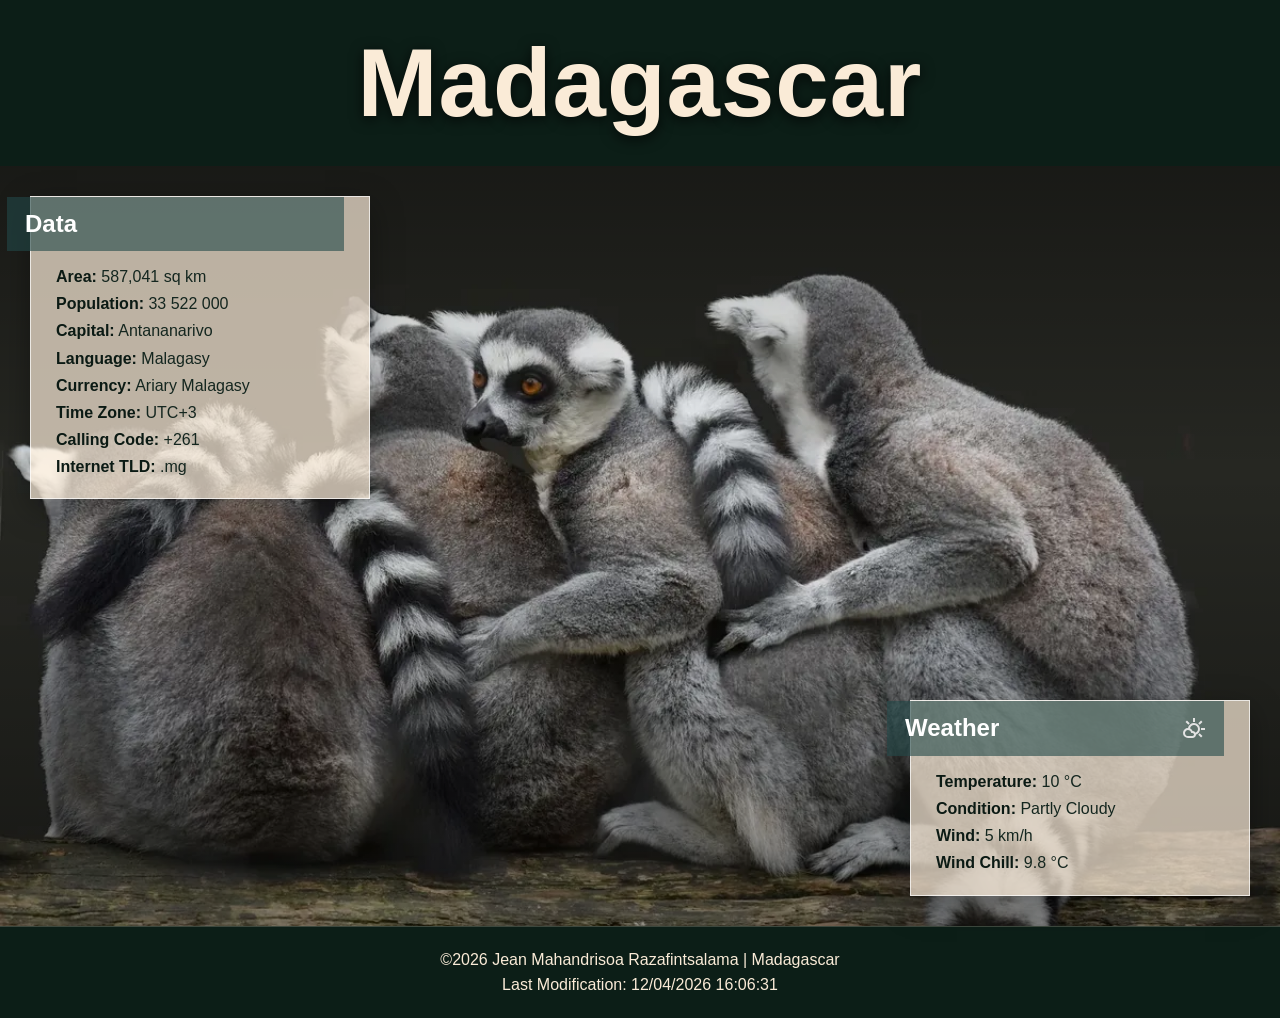
<file: place.html>
<!doctype html>
<html lang="en">
    <head>
        <meta charset="UTF-8" />
        <meta name="viewport" content="width=device-width, initial-scale=1.0" />
        <meta
            name="description"
            content="Explore Madagascar, including its geography, climate, weather conditions, population, and interesting facts about the island."
        />
        <meta name="author" content="Jean Mahandrisoa Razafintsalama" />
        <title>Madagascar</title>
        <link rel="stylesheet" href="styles/place.css" />
        <script src="scripts/place.js" defer></script>
    </head>

    <body>
        <header>
            <h1>Madagascar</h1>
        </header>

        <main>
            <div class="main-content">
                <picture class="hero-image">
                    <img
                        src="images/maki-use.webp"
                        srcset="
                            images/maki-400.webp 400w,
                            images/maki-800.webp 800w,
                            images/maki-1200.webp 1200w
                        "
                        sizes="100vw"
                        alt="Ring-tailed lemurs huddled together in Madagascar"
                        width="1920"
                        height="1232"
                    />
                </picture>

                <section>
                    <div class="data">
                        <div class="data-title">
                            <div>
                                <h2 class="datat">Data</h2>
                            </div>

                            <div class="data-contain">
                                <p><b>Area:</b> 587,041 sq km</p>
                                <p><b>Population:</b> 33 522 000</p>
                                <p><b>Capital:</b> Antananarivo</p>
                                <p><b>Language:</b> Malagasy</p>
                                <p><b>Currency:</b> Ariary Malagasy</p>
                                <p><b>Time Zone:</b> UTC+3</p>
                                <p><b>Calling Code:</b> +261</p>
                                <p><b>Internet TLD:</b> .mg</p>
                            </div>
                        </div>
                    </div>

                    <div class="weather">
                        <div class="weather-title">
                            <div>
                                <h2 class="weather-t">Weather</h2>
                            <svg xmlns="http://www.w3.org/2000/svg" viewBox="0 0 24 24" height="24px" width="24px" fill="#e3e3e3">
                                <path
                                    d="M11,5V1h2V5H11Zm6.65,2.75l-1.4-1.4L19.08,3.5l1.4,1.43L17.65,7.75ZM19,13V11h4v2H19Zm0.07,7.48l-2.82-2.83l1.4-1.4l2.85,2.8l-1.43,1.43ZM6.35,7.75L3.53,4.93L4.95,3.5l2.8,2.85l-1.4,1.4ZM6,19h4.5q0.63,0 1.06-0.44T12,17.5t-0.42-1.06T10.53,16H9.25l-0.5-1.2q-0.35-0.82-1.1-1.31T6,13q-1.25,0-2.13,0.88T3,16t0.88,2.13T6,19Zm0,2q-2.07,0-3.54-1.46T1,16t1.46-3.54T6,11q1.5,0 2.74,0.81T10.58,14q1.45,0 2.44,1.07T14,17.65q-0.05,1.43-1.06,2.39T10.5,21H6Zm8-3.35q-0.13-0.5-0.25-0.97T13.5,15.7q1.13-0.47 1.81-1.47T16,12q0-1.65-1.17-2.83T12,8Q10.5,8 9.38,8.98T8.05,11.45q-0.5-0.13-1.03-0.22T6,11Q6.35,8.8 8.06,7.4Q9.78,6 12,6q2.5,0 4.25,1.75T18,12q0,1.92-1.1,3.46T14,17.65ZM12.03,12Z" />
                            </svg>
                            </div>
                            <div>
                                <p><b>Temperature:</b> 10 °C</p>
                                <p><b>Condition:</b> Partly Cloudy</p>
                                <p><b>Wind:</b> 5 km/h</p>
                                <p><b>Wind Chill:</b> <span id="windchill">9.8 °C</span></p>
                            </div>
                        </div>
                    </div>
                </section>
            </div>
        </main>
        <footer>
            <p>
                &copy;<span id="currentyear"></span>
                Jean Mahandrisoa Razafintsalama | Madagascar
            </p>

            <p id="lastModified"></p>
        </footer>
    </body>
</html>
</file>
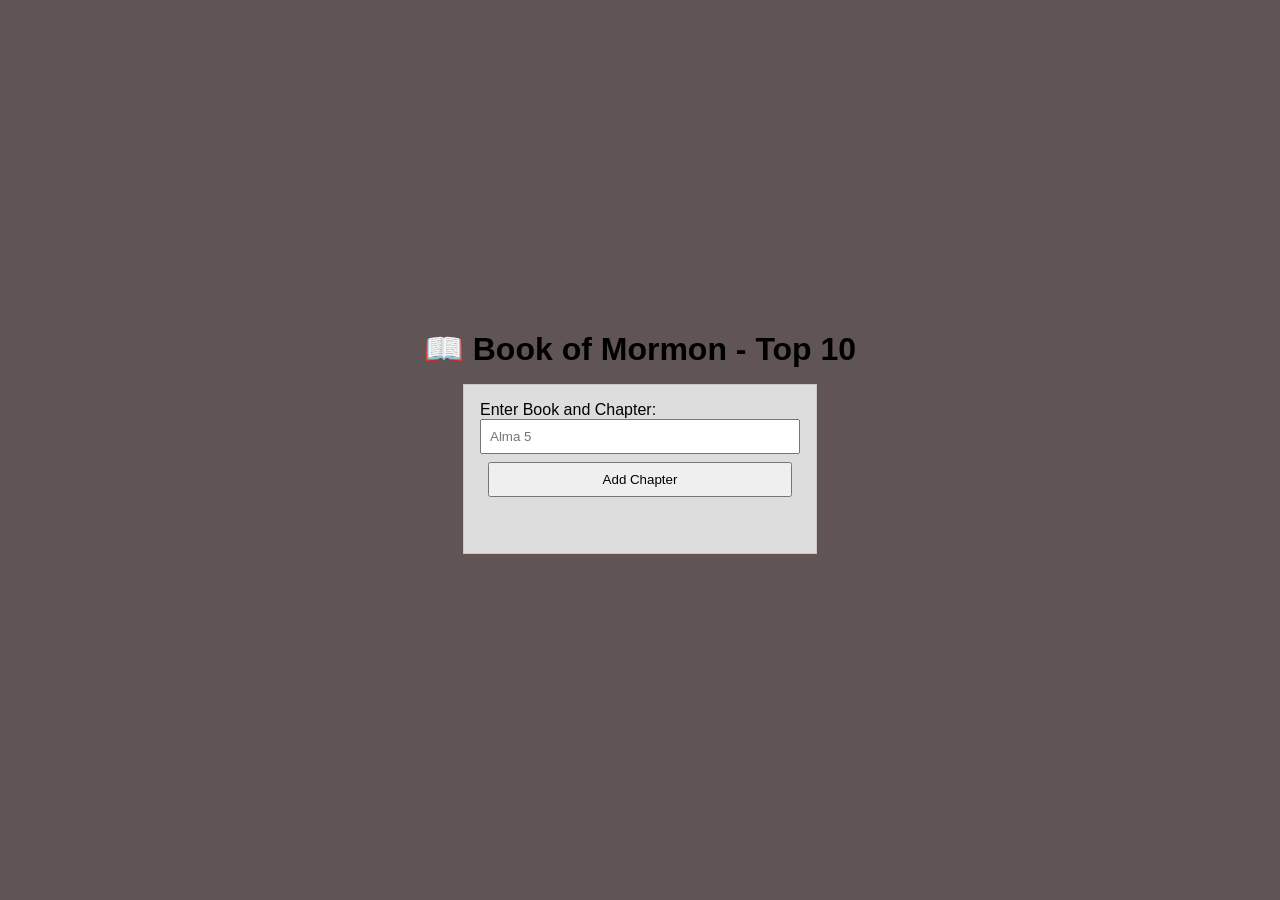
<file: week02/bom.html>
<!DOCTYPE html>
<html lang="en">
<head>
    <meta charset="UTF-8">
    <meta name="viewport" content="width=device-width, initial-scale=1.0">
    <title>BoM top 10</title>
    <link rel="stylesheet" href="styles/bom.css">
    <script src="scripts/bom.js" defer></script>
</head>
<body>
    
</body>
</html>


<h1>📖 Book of Mormon - Top 10</h1>
<main>
    <label for="favchap">Enter Book and Chapter: </label>
    <input type="text" id="favchap" placeholder="Alma 5">
    <button type="submit">Add Chapter</button>
    <ul id="list"></ul>
</main>
</file>
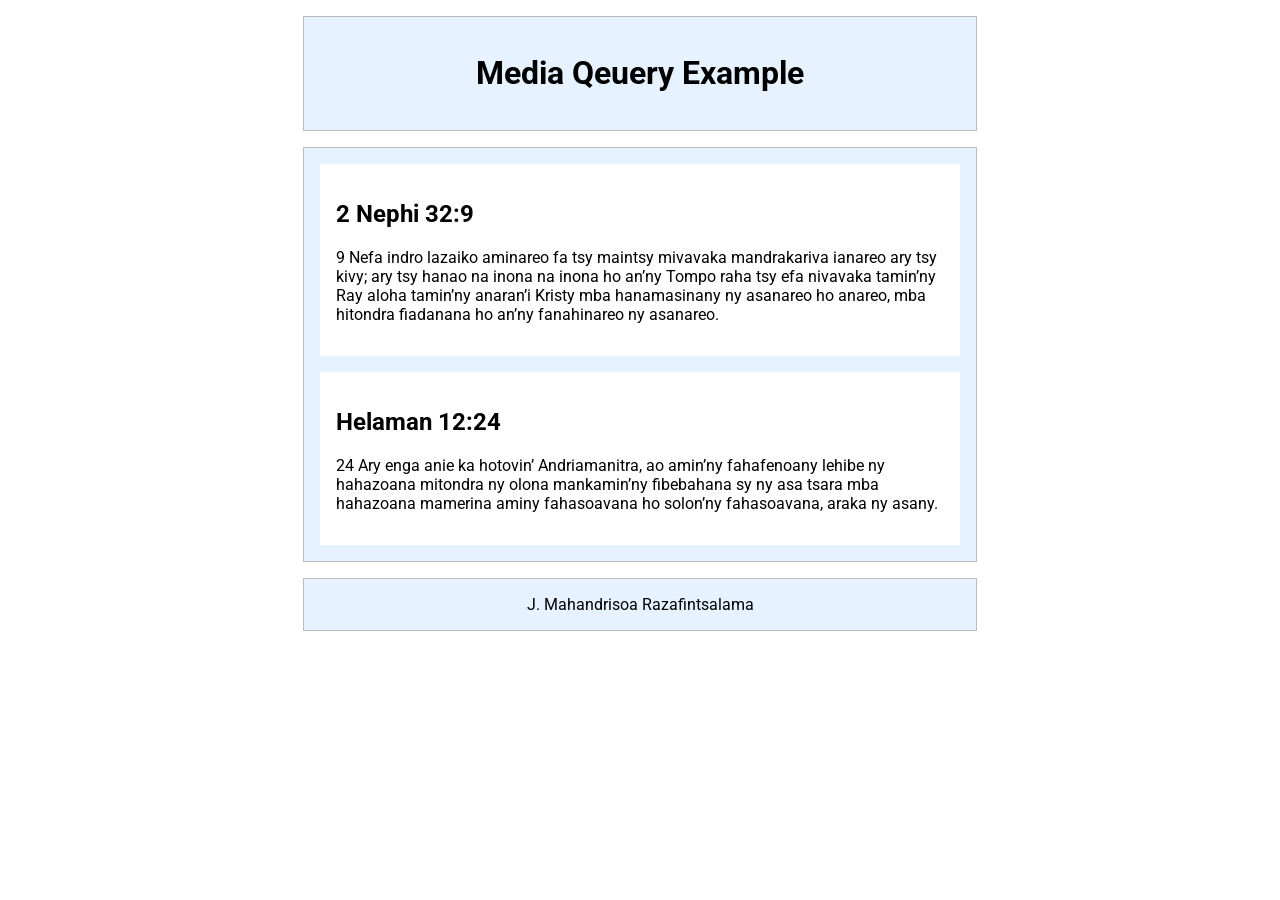
<file: week02/media-query.html>
<!DOCTYPE html>
<html lang="en">
<head>
    <meta charset="UTF-8">
    <meta name="viewport" content="width=device-width, initial-scale=1.0">
    <title>WDD 131 - Media Query Example</title>
    <meta name="description" content="Media query learning activity example page">
    <meta name="author" content="J. Mahandrisoa Razafintsalama">
    <link rel="preconnect" href="https://fonts.googleapis.com">
    <link rel="preconnect" href="https://fonts.gstatic.com" crossorigin>
    <link href="https://fonts.googleapis.com/css2?family=Isometra&family=Poppins:ital,wght@0,100;0,200;0,300;0,400;0,500;0,600;0,700;0,800;0,900;1,100;1,200;1,300;1,400;1,500;1,600;1,700;1,800;1,900&family=Roboto+Slab:wght@100..900&family=Roboto:ital,wght@0,100..900;1,100..900&family=Tangerine&family=Unkempt:wght@400;700&display=swap" rel="stylesheet">



    <link rel="stylesheet" href="media-query-large.css">
    <link rel="stylesheet" href="media-query.css">
</head>
<body>
    <header>
        <h1>Media Qeuery Example</h1>
    </header>
    <main>
        <section>
            <h2>2 Nephi 32:9</h2>
        <p>
            9 Nefa indro lazaiko aminareo fa tsy maintsy mivavaka mandrakariva ianareo ary tsy kivy; ary tsy hanao na inona na inona ho an’ny Tompo raha tsy efa nivavaka tamin’ny Ray aloha tamin’ny anaran’i Kristy mba hanamasinany ny asanareo ho anareo, mba hitondra fiadanana ho an’ny fanahinareo ny asanareo.
            
        </p>

        </section>
        <section>
            
        <h2>Helaman 12:24</h2>
        <p>
            24 Ary enga anie ka hotovin’ Andriamanitra, ao amin’ny fahafenoany lehibe ny hahazoana mitondra ny olona mankamin’ny fibebahana sy ny asa tsara mba hahazoana mamerina aminy fahasoavana ho solon’ny fahasoavana, araka ny asany.

        </p>
        </section>
    </main>
    <footer>
        J. Mahandrisoa Razafintsalama
    </footer>
    
</body>
</html>
</file>
<file: styles/place.css>
:root {
    --page-background: rgb(12, 30, 23);
    --page-text: antiquewhite;
}

* {
    margin: 0;
    padding: 0;
    box-sizing: border-box;
}

body {
    font-family: Arial, sans-serif;
    line-height: 1.6;
    background-color: var(--page-background);
    color: var(--page-text);
    min-height: 100vh;
    display: flex;
    flex-direction: column;
}

header {
    background-color: var(--page-background);
    width: 100%;
    min-height: 140px;
    padding: 30px;
    display: flex;
    align-items: center;
    justify-content: center;
    text-align: center;
    color: antiquewhite;
}

header h1 {
    font-size: clamp(3rem, 8vw, 6rem);
    letter-spacing: 1px;
    line-height: 1.1;
    text-shadow: 0 3px 14px rgba(0, 0, 0, 0.75);
}

main {
    flex: 1;
    width: 100%;
}

.main-content {
    position: relative;
    min-height: calc(100vh - 140px);
}

/* Hero image fills the content area behind the cards */
.hero-image {
    position: absolute;
    inset: 0;
    display: block;
    width: 100%;
    height: 100%;
}

.hero-image::after {
    position: absolute;
    inset: 0;
    background: linear-gradient(
        180deg,
        rgba(0, 0, 0, 0.35) 0%,
        transparent 40%,
        rgba(0, 0, 0, 0.4) 100%
    );
    content: "";
    pointer-events: none;
}

.hero-image img {
    display: block;
    width: 100%;
    height: 100%;
    object-fit: cover;
    object-position: center;
}

section {
    position: relative;
    min-height: calc(100vh - 140px);
    width: 100%;
    padding: 30px;
    display: flex;
    flex-direction: column;
    justify-content: space-between;
    align-items: stretch;
    gap: 20px;
}

/* Make the wrapper divs transparent to the section's flex layout */
.data,
.weather {
    display: contents;
}

/* Info cards */
.data-title,
.weather-title {
    width: min(340px, 100%);
    padding: 20px 25px;
    border: 1px solid rgba(255, 255, 255, 0.7);
    background-color: rgba(250, 235, 215, 0.72);
    color: #14261f;
    box-shadow: 0 10px 30px rgba(0, 0, 0, 0.35);
}

.data-title {
    align-self: flex-start;
}

.weather-title {
    align-self: flex-end;
}

/* Card headings */
.datat,
.weather-title > div:first-child {
    display: flex;
    align-items: center;
    justify-content: space-between;
    gap: 12px;
    margin: -20px 0 14px -49px;
    padding: 8px 18px;
    background-color: rgba(34, 73, 73, 0.6);
    color: #ffffff;
}

.datat {
    font-size: 1.5rem;
}

.weather-t {
    margin: 0;
    color: #ffffff;
    font-size: 1.5rem;
    text-align: left;
}

.weather-title .material-symbols-outlined {
    color: #ffffff;
    font-size: 28px;
}

/* Card body text */
.data-contain,
.weather-title > div:last-child {
    display: flex;
    flex-direction: column;
    gap: 4px;
    line-height: 1.45;
}

.data-contain p,
.weather-title > div:last-child p {
    margin: 0;
    color: #14261f;
}

.data-contain b,
.weather-title > div:last-child b {
    color: #0b1a14;
}

footer {
    background-color: rgb(12, 30, 23);
    border-top: 1px solid rgba(250, 235, 215, 0.2);
    padding: 20px;
    text-align: center;
    color: antiquewhite;
}

/* Stack the cards below the image on small screens */
@media (max-width: 760px) {
    .main-content {
        min-height: 0;
    }

    .hero-image {
        position: static;
        height: 280px;
    }

    section {
        min-height: 0;
        padding: 24px;
        gap: 24px;
    }

    .data-title,
    .weather-title {
        width: 100%;
        align-self: stretch;
    }

    .datat,
    .weather-title > div:first-child {
        margin-left: -37px;
    }
}
</file>
<file: week02/styles/bom.css>
* {
	margin: 0;
	padding: 0;
}

body {
	height: 100vh;
	display: flex;
	flex-direction: column;
	align-items: center;
	justify-content: center;
	font-family: Acme, Arial, sans-serif;
    background-color: rgb(96, 84, 84);
}

h1 {
	font-size: 1.5rem;
}

main {
	margin: 1rem auto;
	border: 1px solid rgb(0 0 0 / 0.1);
	padding: 1rem;
	background-color: #ddd;
	display: flex;
	flex-direction: column;
}

input,
button {
	padding: 0.5rem;
}

button {
	margin: 0.5rem;
}

.delete {
	width: fit-content;
}

.input {
	display: flex;
	gap: 1rem;
}

.list {
	padding: 0.5rem;
}

ul {
	margin: 1rem;
	list-style: none;
}

li {
	display: flex;
	align-items: center;
	justify-content: space-between;
}

@media only screen and (min-width: 32.5em) {
	h1 {
		font-size: 2rem;
	}

	main {
		width: 320px;
	}
}
</file>
<file: week02/media-query-large.css>
@media screen and (min-width: 500px) {
    grid-auto-rows: 1fr 1fr;
    
}
</file>
<file: week02/media-query.css>
body {
    font-family: 'Roboto', sans-serif;
}

header, main, footer {
    max-width: 640px;
    margin: 1rem auto;
    border: 1px solid #bbb;
    padding: 1rem;
    background-color: #e6f2ff;
}

main {
    display: grid;
    grid-template-columns: 1fr;
    gap: 1rem;
}

section {
    padding: 1rem;
    background-color: #fff;
}
footer, header {
    text-align: center;
}
</file>
